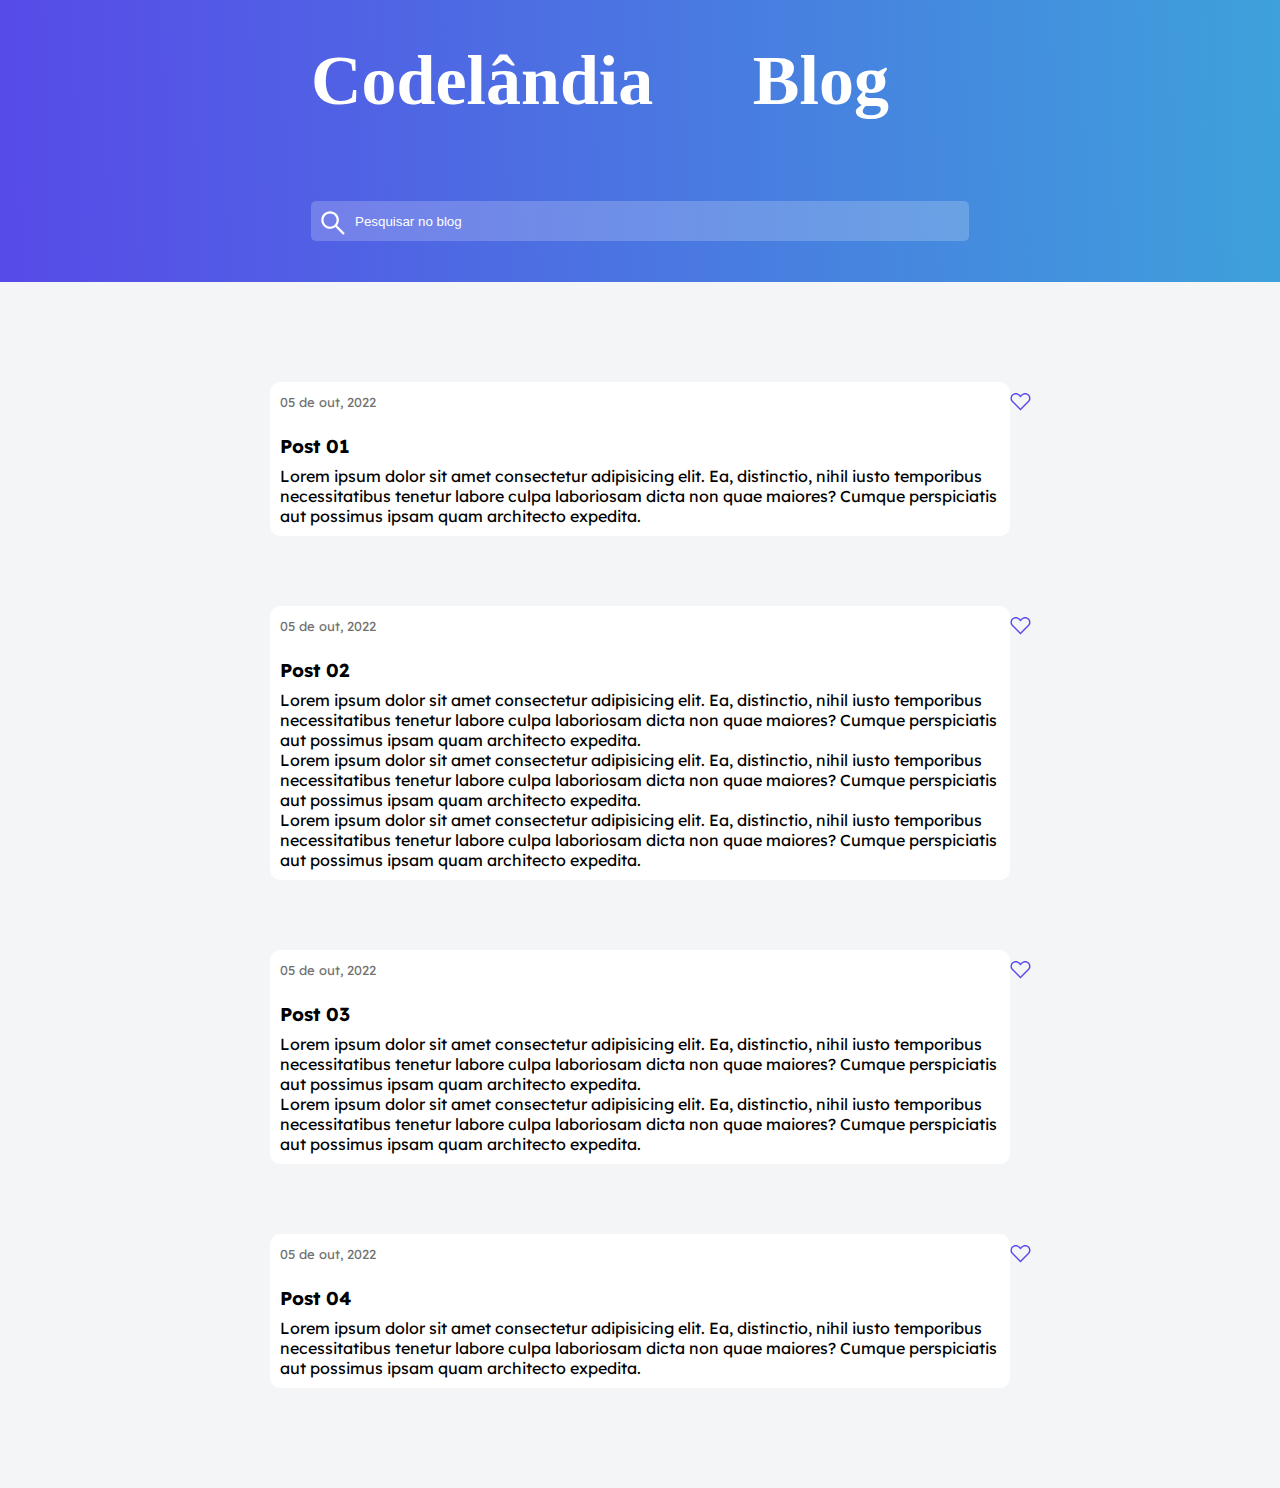
<file: Desafio 01 - Codelandia-Blog/index.html>
<!DOCTYPE html>
<html lang="en">
<head>
    <meta charset="UTF-8">
    <meta http-equiv="X-UA-Compatible" content="IE=edge">
    <meta name="viewport" content="width=device-width, initial-scale=1.0">
    <title>Desafio 01 - Blog</title>
    <!--links-->
    <link rel="stylesheet" href="style.css">
    <link rel="preconnect" href="https://fonts.googleapis.com">
    <link rel="preconnect" href="https://fonts.gstatic.com" crossorigin>
    <link href="https://fonts.googleapis.com/css2?family=Lexend+Deca:wght@100&display=swap" rel="stylesheet">
</head>
<body>
    <header>
        <section class="align-section">
            <div > <!--campo título-->
                <h1>Codelândia</h1>
                <h2>Blog</h2>
                <!--campo pesquisa-->
                <div class="search-box">
                    <svg width="24" height="24" viewBox="0 0 24 24" fill="none" xmlns="http://www.w3.org/2000/svg">
                        <path d="M23.6484 22.0342L16.04 14.4258C17.2207 12.8994 17.8594 11.0332 17.8594 9.07031C17.8594 6.7207 16.9424 4.51758 15.2842 2.85645C13.626 1.19531 11.417 0.28125 9.07031 0.28125C6.72363 0.28125 4.51465 1.19824 2.85645 2.85645C1.19531 4.51465 0.28125 6.7207 0.28125 9.07031C0.28125 11.417 1.19824 13.626 2.85645 15.2842C4.51465 16.9453 6.7207 17.8594 9.07031 17.8594C11.0332 17.8594 12.8965 17.2207 14.4229 16.043L22.0313 23.6484C22.0536 23.6708 22.08 23.6885 22.1092 23.7006C22.1384 23.7126 22.1696 23.7189 22.2012 23.7189C22.2327 23.7189 22.264 23.7126 22.2931 23.7006C22.3223 23.6885 22.3488 23.6708 22.3711 23.6484L23.6484 22.374C23.6708 22.3517 23.6885 22.3252 23.7006 22.2961C23.7126 22.2669 23.7189 22.2357 23.7189 22.2041C23.7189 22.1725 23.7126 22.1413 23.7006 22.1121C23.6885 22.083 23.6708 22.0565 23.6484 22.0342ZM13.7109 13.7109C12.4688 14.9502 10.8223 15.6328 9.07031 15.6328C7.31836 15.6328 5.67188 14.9502 4.42969 13.7109C3.19043 12.4688 2.50781 10.8223 2.50781 9.07031C2.50781 7.31836 3.19043 5.66895 4.42969 4.42969C5.67188 3.19043 7.31836 2.50781 9.07031 2.50781C10.8223 2.50781 12.4717 3.1875 13.7109 4.42969C14.9502 5.67188 15.6328 7.31836 15.6328 9.07031C15.6328 10.8223 14.9502 12.4717 13.7109 13.7109Z" fill="white"/>
                    </svg>  
                    <input type="search" class="search-text" placeholder="Pesquisar no blog"> 
                </div>
            </div>
            
        </section>
    </header>
    <!--Tópicos do corpo-->
    <main>
        <section>
            <div>
                <h6>05 de out, 2022</h6>
                <svg width="23" height="20" viewBox="0 0 23 20" fill="none" xmlns="http://www.w3.org/2000/svg">
                    <path d="M22.25 4.46875C22.1239 3.9753 21.9293 3.50194 21.6718 3.0625C21.4245 2.60536 21.1083 2.18902 20.7343 1.82812C20.1921 1.28771 19.55 0.857859 18.8437 0.562499C17.4221 -0.020955 15.8278 -0.020955 14.4062 0.562499C13.7386 0.845059 13.1253 1.2416 12.5937 1.73437L12.5156 1.82812L11.5 2.84375L10.4843 1.82812L10.4062 1.73437C9.87456 1.2416 9.26125 0.845059 8.5937 0.562499C7.17207 -0.020955 5.57783 -0.020955 4.1562 0.562499C3.44992 0.857859 2.80781 1.28771 2.26558 1.82812C1.52396 2.54973 0.998968 3.4644 0.749951 4.46875C0.617474 4.97878 0.554405 5.50435 0.562451 6.03125C0.562451 6.52656 0.624951 7.02031 0.749951 7.5C0.880941 7.98444 1.0698 8.45135 1.31245 8.89062C1.57451 9.3422 1.89498 9.75724 2.26558 10.125L11.5 19.3594L20.7343 10.125C21.1046 9.76094 21.4218 9.34375 21.6718 8.89062C22.1793 8.0236 22.4438 7.03585 22.4375 6.03125C22.4456 5.50435 22.3825 4.97877 22.25 4.46875ZM20.6875 7.01562C20.5003 7.72956 20.1285 8.38163 19.6093 8.90625L11.4687 17.0312L3.32808 8.90625C3.0628 8.63909 2.83185 8.33991 2.64058 8.01562C2.46059 7.69481 2.31899 7.35392 2.2187 7C2.13864 6.64612 2.09673 6.28468 2.0937 5.92187C2.09582 5.54869 2.13772 5.1768 2.2187 4.8125C2.31605 4.45756 2.45779 4.11632 2.64058 3.79687C2.82808 3.46875 3.05933 3.17187 3.32808 2.90625C3.72948 2.51022 4.20104 2.19232 4.7187 1.96875C5.76185 1.55144 6.92555 1.55144 7.9687 1.96875C8.48433 2.18281 8.94995 2.49687 9.3437 2.89062L11.4687 5.03125L13.5937 2.89062C13.9872 2.49618 14.4544 2.18294 14.9687 1.96875C16.0118 1.55144 17.1756 1.55144 18.2187 1.96875C18.7359 2.19219 19.2078 2.51094 19.6093 2.90625C19.8812 3.16406 20.1093 3.46406 20.2812 3.79687C20.6431 4.4351 20.8316 5.15694 20.8281 5.89062C20.8493 6.26816 20.8178 6.64681 20.7343 7.01562H20.6875Z" fill="#574AE8"/>
                </svg>
                <h3>Post 01</h3>
               <p>
                Lorem ipsum dolor sit amet consectetur adipisicing elit. Ea, distinctio, nihil iusto temporibus necessitatibus tenetur labore culpa laboriosam dicta non quae maiores? Cumque perspiciatis aut possimus ipsam quam architecto expedita.
               </p>
                    
            </div>
        </section>

        <section>
            <div>
                <h6>05 de out, 2022</h6>
                <svg width="23" height="20" viewBox="0 0 23 20" fill="none" xmlns="http://www.w3.org/2000/svg">
                    <path d="M22.25 4.46875C22.1239 3.9753 21.9293 3.50194 21.6718 3.0625C21.4245 2.60536 21.1083 2.18902 20.7343 1.82812C20.1921 1.28771 19.55 0.857859 18.8437 0.562499C17.4221 -0.020955 15.8278 -0.020955 14.4062 0.562499C13.7386 0.845059 13.1253 1.2416 12.5937 1.73437L12.5156 1.82812L11.5 2.84375L10.4843 1.82812L10.4062 1.73437C9.87456 1.2416 9.26125 0.845059 8.5937 0.562499C7.17207 -0.020955 5.57783 -0.020955 4.1562 0.562499C3.44992 0.857859 2.80781 1.28771 2.26558 1.82812C1.52396 2.54973 0.998968 3.4644 0.749951 4.46875C0.617474 4.97878 0.554405 5.50435 0.562451 6.03125C0.562451 6.52656 0.624951 7.02031 0.749951 7.5C0.880941 7.98444 1.0698 8.45135 1.31245 8.89062C1.57451 9.3422 1.89498 9.75724 2.26558 10.125L11.5 19.3594L20.7343 10.125C21.1046 9.76094 21.4218 9.34375 21.6718 8.89062C22.1793 8.0236 22.4438 7.03585 22.4375 6.03125C22.4456 5.50435 22.3825 4.97877 22.25 4.46875ZM20.6875 7.01562C20.5003 7.72956 20.1285 8.38163 19.6093 8.90625L11.4687 17.0312L3.32808 8.90625C3.0628 8.63909 2.83185 8.33991 2.64058 8.01562C2.46059 7.69481 2.31899 7.35392 2.2187 7C2.13864 6.64612 2.09673 6.28468 2.0937 5.92187C2.09582 5.54869 2.13772 5.1768 2.2187 4.8125C2.31605 4.45756 2.45779 4.11632 2.64058 3.79687C2.82808 3.46875 3.05933 3.17187 3.32808 2.90625C3.72948 2.51022 4.20104 2.19232 4.7187 1.96875C5.76185 1.55144 6.92555 1.55144 7.9687 1.96875C8.48433 2.18281 8.94995 2.49687 9.3437 2.89062L11.4687 5.03125L13.5937 2.89062C13.9872 2.49618 14.4544 2.18294 14.9687 1.96875C16.0118 1.55144 17.1756 1.55144 18.2187 1.96875C18.7359 2.19219 19.2078 2.51094 19.6093 2.90625C19.8812 3.16406 20.1093 3.46406 20.2812 3.79687C20.6431 4.4351 20.8316 5.15694 20.8281 5.89062C20.8493 6.26816 20.8178 6.64681 20.7343 7.01562H20.6875Z" fill="#574AE8"/>
                </svg>
                <h3>Post 02</h3>
               <p>
                Lorem ipsum dolor sit amet consectetur adipisicing elit. Ea, distinctio, nihil iusto temporibus necessitatibus tenetur labore culpa laboriosam dicta non quae maiores? Cumque perspiciatis aut possimus ipsam quam architecto expedita.
               </p>
               <p>
                Lorem ipsum dolor sit amet consectetur adipisicing elit. Ea, distinctio, nihil iusto temporibus necessitatibus tenetur labore culpa laboriosam dicta non quae maiores? Cumque perspiciatis aut possimus ipsam quam architecto expedita.
               </p>
               <p>
                Lorem ipsum dolor sit amet consectetur adipisicing elit. Ea, distinctio, nihil iusto temporibus necessitatibus tenetur labore culpa laboriosam dicta non quae maiores? Cumque perspiciatis aut possimus ipsam quam architecto expedita.
               </p>
                    
            </div>
        </section>
        <section>
            <div>
                <h6>05 de out, 2022</h6>
                <svg width="23" height="20" viewBox="0 0 23 20" fill="none" xmlns="http://www.w3.org/2000/svg">
                    <path d="M22.25 4.46875C22.1239 3.9753 21.9293 3.50194 21.6718 3.0625C21.4245 2.60536 21.1083 2.18902 20.7343 1.82812C20.1921 1.28771 19.55 0.857859 18.8437 0.562499C17.4221 -0.020955 15.8278 -0.020955 14.4062 0.562499C13.7386 0.845059 13.1253 1.2416 12.5937 1.73437L12.5156 1.82812L11.5 2.84375L10.4843 1.82812L10.4062 1.73437C9.87456 1.2416 9.26125 0.845059 8.5937 0.562499C7.17207 -0.020955 5.57783 -0.020955 4.1562 0.562499C3.44992 0.857859 2.80781 1.28771 2.26558 1.82812C1.52396 2.54973 0.998968 3.4644 0.749951 4.46875C0.617474 4.97878 0.554405 5.50435 0.562451 6.03125C0.562451 6.52656 0.624951 7.02031 0.749951 7.5C0.880941 7.98444 1.0698 8.45135 1.31245 8.89062C1.57451 9.3422 1.89498 9.75724 2.26558 10.125L11.5 19.3594L20.7343 10.125C21.1046 9.76094 21.4218 9.34375 21.6718 8.89062C22.1793 8.0236 22.4438 7.03585 22.4375 6.03125C22.4456 5.50435 22.3825 4.97877 22.25 4.46875ZM20.6875 7.01562C20.5003 7.72956 20.1285 8.38163 19.6093 8.90625L11.4687 17.0312L3.32808 8.90625C3.0628 8.63909 2.83185 8.33991 2.64058 8.01562C2.46059 7.69481 2.31899 7.35392 2.2187 7C2.13864 6.64612 2.09673 6.28468 2.0937 5.92187C2.09582 5.54869 2.13772 5.1768 2.2187 4.8125C2.31605 4.45756 2.45779 4.11632 2.64058 3.79687C2.82808 3.46875 3.05933 3.17187 3.32808 2.90625C3.72948 2.51022 4.20104 2.19232 4.7187 1.96875C5.76185 1.55144 6.92555 1.55144 7.9687 1.96875C8.48433 2.18281 8.94995 2.49687 9.3437 2.89062L11.4687 5.03125L13.5937 2.89062C13.9872 2.49618 14.4544 2.18294 14.9687 1.96875C16.0118 1.55144 17.1756 1.55144 18.2187 1.96875C18.7359 2.19219 19.2078 2.51094 19.6093 2.90625C19.8812 3.16406 20.1093 3.46406 20.2812 3.79687C20.6431 4.4351 20.8316 5.15694 20.8281 5.89062C20.8493 6.26816 20.8178 6.64681 20.7343 7.01562H20.6875Z" fill="#574AE8"/>
                </svg>
                <h3>Post 03</h3>
               <p>
                Lorem ipsum dolor sit amet consectetur adipisicing elit. Ea, distinctio, nihil iusto temporibus necessitatibus tenetur labore culpa laboriosam dicta non quae maiores? Cumque perspiciatis aut possimus ipsam quam architecto expedita.
               </p>
               <p>
                Lorem ipsum dolor sit amet consectetur adipisicing elit. Ea, distinctio, nihil iusto temporibus necessitatibus tenetur labore culpa laboriosam dicta non quae maiores? Cumque perspiciatis aut possimus ipsam quam architecto expedita.
               </p>
            </div>
        </section>
        <section>
            <div>
                <h6>05 de out, 2022</h6>
                <svg width="23" height="20" viewBox="0 0 23 20" fill="none" xmlns="http://www.w3.org/2000/svg">
                    <path d="M22.25 4.46875C22.1239 3.9753 21.9293 3.50194 21.6718 3.0625C21.4245 2.60536 21.1083 2.18902 20.7343 1.82812C20.1921 1.28771 19.55 0.857859 18.8437 0.562499C17.4221 -0.020955 15.8278 -0.020955 14.4062 0.562499C13.7386 0.845059 13.1253 1.2416 12.5937 1.73437L12.5156 1.82812L11.5 2.84375L10.4843 1.82812L10.4062 1.73437C9.87456 1.2416 9.26125 0.845059 8.5937 0.562499C7.17207 -0.020955 5.57783 -0.020955 4.1562 0.562499C3.44992 0.857859 2.80781 1.28771 2.26558 1.82812C1.52396 2.54973 0.998968 3.4644 0.749951 4.46875C0.617474 4.97878 0.554405 5.50435 0.562451 6.03125C0.562451 6.52656 0.624951 7.02031 0.749951 7.5C0.880941 7.98444 1.0698 8.45135 1.31245 8.89062C1.57451 9.3422 1.89498 9.75724 2.26558 10.125L11.5 19.3594L20.7343 10.125C21.1046 9.76094 21.4218 9.34375 21.6718 8.89062C22.1793 8.0236 22.4438 7.03585 22.4375 6.03125C22.4456 5.50435 22.3825 4.97877 22.25 4.46875ZM20.6875 7.01562C20.5003 7.72956 20.1285 8.38163 19.6093 8.90625L11.4687 17.0312L3.32808 8.90625C3.0628 8.63909 2.83185 8.33991 2.64058 8.01562C2.46059 7.69481 2.31899 7.35392 2.2187 7C2.13864 6.64612 2.09673 6.28468 2.0937 5.92187C2.09582 5.54869 2.13772 5.1768 2.2187 4.8125C2.31605 4.45756 2.45779 4.11632 2.64058 3.79687C2.82808 3.46875 3.05933 3.17187 3.32808 2.90625C3.72948 2.51022 4.20104 2.19232 4.7187 1.96875C5.76185 1.55144 6.92555 1.55144 7.9687 1.96875C8.48433 2.18281 8.94995 2.49687 9.3437 2.89062L11.4687 5.03125L13.5937 2.89062C13.9872 2.49618 14.4544 2.18294 14.9687 1.96875C16.0118 1.55144 17.1756 1.55144 18.2187 1.96875C18.7359 2.19219 19.2078 2.51094 19.6093 2.90625C19.8812 3.16406 20.1093 3.46406 20.2812 3.79687C20.6431 4.4351 20.8316 5.15694 20.8281 5.89062C20.8493 6.26816 20.8178 6.64681 20.7343 7.01562H20.6875Z" fill="#574AE8"/>
                </svg>
                <h3>Post 04</h3>
                <p>
                Lorem ipsum dolor sit amet consectetur adipisicing elit. Ea, distinctio, nihil iusto temporibus necessitatibus tenetur labore culpa laboriosam dicta non quae maiores? Cumque perspiciatis aut possimus ipsam quam architecto expedita.
                </p>
                    
            </div>
        </section>
    </main>
    
</body>
</html>
</file>
<file: Desafio 01 - Codelandia-Blog/style.css>
* {
    margin: 0;
    padding: 0;
}
body {
    background: #F3F5F7;
    font-family: 'lexend deca', sans-serif;
   
}
header {
    
    height: 30%;
    width: 100%;
    margin-top: 0px;
    background: linear-gradient(88.27deg, #574AE8 0%, #3EA1DB 100%);
     /*
    width: 1440px;
    height: 250px;
    left: 0px;
    top: 0px;
    */
}
.align-section{
    margin: 0px 270px;
    padding: 41px;
}

header h1 {
    color: white;
    text-align: left;
    font-size: 70px;
    font-family: 'Times New Roman', Times, serif;
}
header h2 {
    color: white;
    text-align: right;
    margin: -80px 80px 80px 80px;
    /*
    margin-top: -100px;
    margin-bottom: 80px;
    */
    font-size: 70px;
    font-family: 'Times New Roman', Times, serif;
    
    
}
.align-search{
    margin: 71px ;
    background: rgba(255, 255, 255, 0.2);
    border-radius: 5px;
    clear: both;
    position: absolute;
    width: 900px;
    height: 65px;
    left: 270px;
    top: 144px;
}
.search-box {
    height: 20px;
    padding: 10px;
    border-radius: 5px;
    background: rgba(255, 255, 255, 0.2);
    display: flex;
}

::-webkit-input-placeholder {
    color: white;
}

header input{
    width: 500px;
    padding: 0 10px;
    border: none;
    background: none;
    outline: none;
    color: white;
}
main {
    margin: 100px 270px;
}
main section {
    background: white;
    margin-bottom: 70px;
    padding: 0px;
    border-radius: 10px;
}
main div {
    padding: 10px;
}
main h6 {
    font-family: 'Lexend Deca';
    font-weight: 400;
    font-size: 13px;
    line-height: 20px;
    
     /*
    position: absolute;
    width: 200px;
    height: 20px;
    left: 294px;
    top: 373px;*/

    text-align: left;

    color: #717171;
}
main svg {
  width: 21px;
  margin-left: 730px;
  margin-top: -20px;
  display: block;
  /*
  position: absolute;
  top: 390px;
  right: 300px;
  */
}

main h3 {
    margin-top: 22px;
    margin-bottom: 8px;
}

/** TESTAR youtube video 1 
.search-text{
    border: none;
    background: none;
    outline: none;
    padding: 0;
    color: white;
    font-size: 16px;
    line-height: 40px;
    width: 0;
    transition: .10s;
}
.search-box {
    height: 40px;
    padding: 10px;
    border-radius: 40px;
    display: flex;
    justify-content: space-between;
    align-items: center;
}

.search-btn {
    width: 40px;
    height: 40px;
    border-radius: 50%;
    background: #3EA1DB;
    display: flex;
    justify-content: center;
    align-items: center;
    transition: .5s;
}
.search-box:hover >.search-text {
    width: 240px;
    padding: 0 6px;
}
.search-box > .search-btn {
    background: white;
}
*/
/** TESTAR youtube video 2 */
</file>
